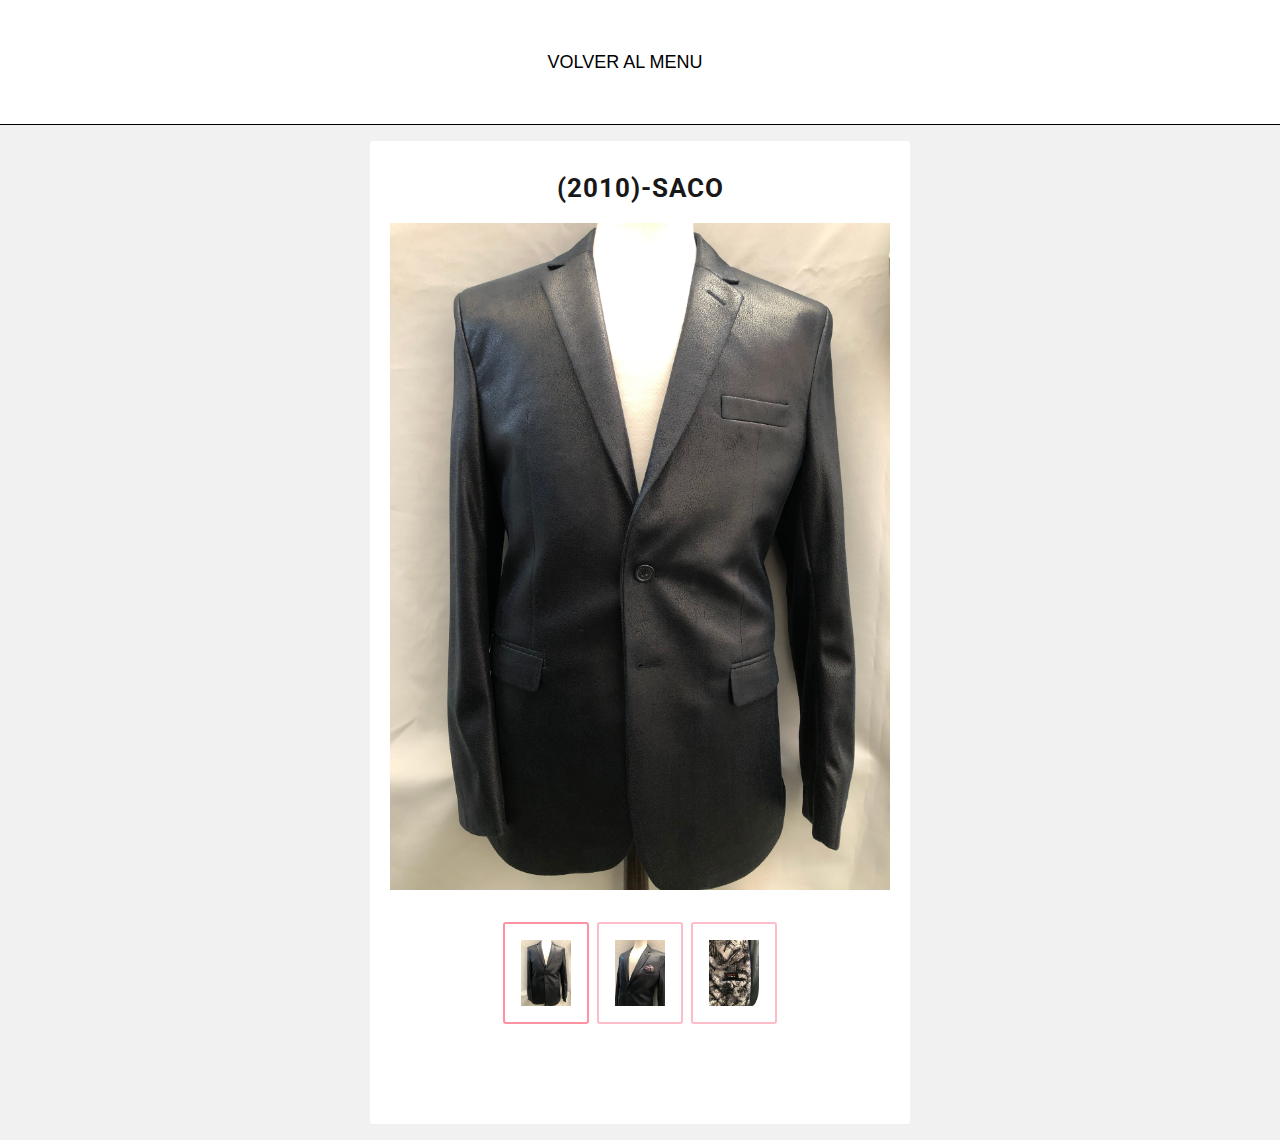
<file: ESTAMPAS GRANDE/2010.html>
<!DOCTYPE html>
<html lang="en">
<head>
    <meta charset="UTF-8">
    <meta http-equiv="X-UA-Compatible" content="IE=edge">
    <meta name="viewport" content="width=device-width, initial-scale=1.0">
    <title>(2010)-SACO</title>
    <link rel = "stylesheet" href = "../Css/style2.css">
    <link rel="stylesheet" href="https://cdnjs.cloudflare.com/ajax/libs/font-awesome/5.15.4/css/all.min.css" integrity="sha512-1ycn6IcaQQ40/MKBW2W4Rhis/DbILU74C1vSrLJxCq57o941Ym01SwNsOMqvEBFlcgUa6xLiPY/NS5R+E6ztJQ==" crossorigin="anonymous" referrerpolicy="no-referrer" />
</head>
<body>
    <header>
        <nav class="menu2">
          <ul class="menu_items"id="otroModo">
              <li><a href="../index.html">VOLVER AL MENU</a></li>
          </ul>
          <span class="btn_menu"onclick="showmenu()">
              <i class="fa fa-bars"></i>
          </span>
        </nav>
      </header>
    <div class = "main-wrapper">
        <div class = "container">
            <div class = "product-div">
                <span class = "product-name">(2010)-SACO</span>
                <div class = "product-div-left">
                    <div class = "img-container">
                        <div class="wrapper">
                            <div class="block">
                                <img src="../Picture/ESTAMPA/28.jpg"alt="Image To Zoom" class="block__pic" data-title="(2010)-SACO" data-help="" alt = "watch">
                            </div>
                        </div>
                    </div>
                    <div class = "hover-container">
                        <div><img src = "../Picture/ESTAMPA/28.jpg"></div>
                        <div><img src = "../Picture/ESTAMPA/29.jpg"></div>
                        <div><img src = "../Picture/ESTAMPA/30.jpg"></div>
                    </div>
                </div>
                <div class = "product-div-right">
                    <!--
                    <span class = "product-name">(5021) ROCHAS - MANGA CORTA</span>
                    <span class = "product-price">$ ---</span>
                    <div class = "product-rating">
                        <span><i class = "fas fa-star"></i></span>
                        <span><i class = "fas fa-star"></i></span>
                        <span><i class = "fas fa-star"></i></span>
                        <span><i class = "fas fa-star"></i></span>
                        <span><i class = "fas fa-star-half-alt"></i></span>
                        <span>(350 ratings)</span>
                    </div>
                    <p class = "product-description">Lorem ipsum dolor, sit amet consectetur adipisicing elit. Vitae animi ad minima veritatis dolore. Architecto facere dignissimos voluptate fugit ratione molestias quis quidem exercitationem voluptas.</p>
                    <div class = "btn-groups">
                        <button type = "button" class = "add-cart-btn"><i class = "fas fa-shopping-cart"></i>add to cart</button>
                        <button type = "button" class = "buy-now-btn"><i class = "fas fa-wallet"></i>buy now</button>
                    </div>
                    -->
                </div>
            </div>
        </div>
    </div>

    <script src="https://code.jquery.com/jquery-3.4.0.min.js" integrity="sha384-JUMjoW8OzDJw4oFpWIB2Bu/c6768ObEthBMVSiIx4ruBIEdyNSUQAjJNFqT5pnJ6" crossorigin="anonymous"></script>
    <script src="../assets/zoomsl.js"></script>
    <script src="../assets/script.js"></script>

    <script src = "../script.js"></script>
</body>
</html>
</file>
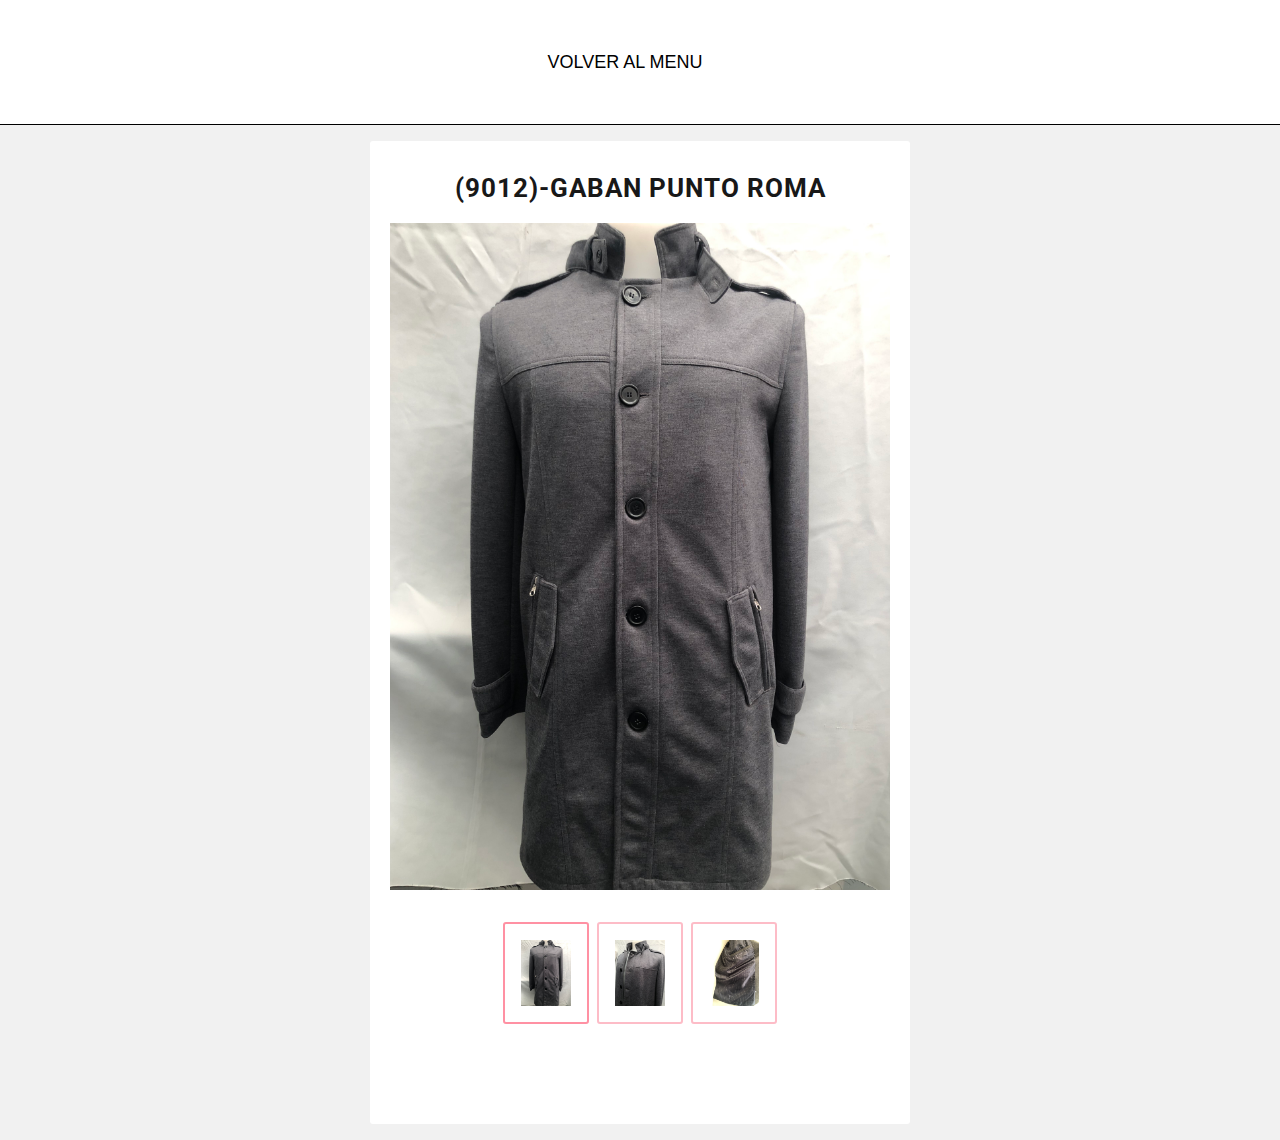
<file: ESTAMPAS GRANDE/9012.html>
<!DOCTYPE html>
<html lang="en">
<head>
    <meta charset="UTF-8">
    <meta http-equiv="X-UA-Compatible" content="IE=edge">
    <meta name="viewport" content="width=device-width, initial-scale=1.0">
    <title>(9012)-GABAN PUNTO ROMA</title>
    <link rel = "stylesheet" href = "../Css/style2.css">
    <link rel="stylesheet" href="https://cdnjs.cloudflare.com/ajax/libs/font-awesome/5.15.4/css/all.min.css" integrity="sha512-1ycn6IcaQQ40/MKBW2W4Rhis/DbILU74C1vSrLJxCq57o941Ym01SwNsOMqvEBFlcgUa6xLiPY/NS5R+E6ztJQ==" crossorigin="anonymous" referrerpolicy="no-referrer" />
</head>
<body>
    <header>
        <nav class="menu2">
          <ul class="menu_items"id="otroModo">
              <li><a href="../index.html">VOLVER AL MENU</a></li>
          </ul>
          <span class="btn_menu"onclick="showmenu()">
              <i class="fa fa-bars"></i>
          </span>
        </nav>
      </header>
    <div class = "main-wrapper">
        <div class = "container">
            <div class = "product-div">
                <span class = "product-name">(9012)-GABAN PUNTO ROMA</span>
                <div class = "product-div-left">
                    <div class = "img-container">
                        <div class="wrapper">
                            <div class="block">
                                <img src="../Picture/ESTAMPA/16.jpg"alt="Image To Zoom" class="block__pic" data-title="(9012)-GABAN PUNTO ROMA" data-help="" alt = "watch">
                            </div>
                        </div>
                    </div>
                    <div class = "hover-container">
                        <div><img src = "../Picture/ESTAMPA/16.jpg"></div>
                        <div><img src = "../Picture/ESTAMPA/17.jpg"></div>
                        <div><img src = "../Picture/ESTAMPA/18.jpg"></div>
                    </div>
                </div>
                <div class = "product-div-right">
                    <!--
                    <span class = "product-name">(5021) ROCHAS - MANGA CORTA</span>
                    <span class = "product-price">$ ---</span>
                    <div class = "product-rating">
                        <span><i class = "fas fa-star"></i></span>
                        <span><i class = "fas fa-star"></i></span>
                        <span><i class = "fas fa-star"></i></span>
                        <span><i class = "fas fa-star"></i></span>
                        <span><i class = "fas fa-star-half-alt"></i></span>
                        <span>(350 ratings)</span>
                    </div>
                    <p class = "product-description">Lorem ipsum dolor, sit amet consectetur adipisicing elit. Vitae animi ad minima veritatis dolore. Architecto facere dignissimos voluptate fugit ratione molestias quis quidem exercitationem voluptas.</p>
                    <div class = "btn-groups">
                        <button type = "button" class = "add-cart-btn"><i class = "fas fa-shopping-cart"></i>add to cart</button>
                        <button type = "button" class = "buy-now-btn"><i class = "fas fa-wallet"></i>buy now</button>
                    </div>
                    -->
                </div>
            </div>
        </div>
    </div>

    <script src="https://code.jquery.com/jquery-3.4.0.min.js" integrity="sha384-JUMjoW8OzDJw4oFpWIB2Bu/c6768ObEthBMVSiIx4ruBIEdyNSUQAjJNFqT5pnJ6" crossorigin="anonymous"></script>
    <script src="../assets/zoomsl.js"></script>
    <script src="../assets/script.js"></script>

    <script src = "../script.js"></script>
</body>
</html>
</file>
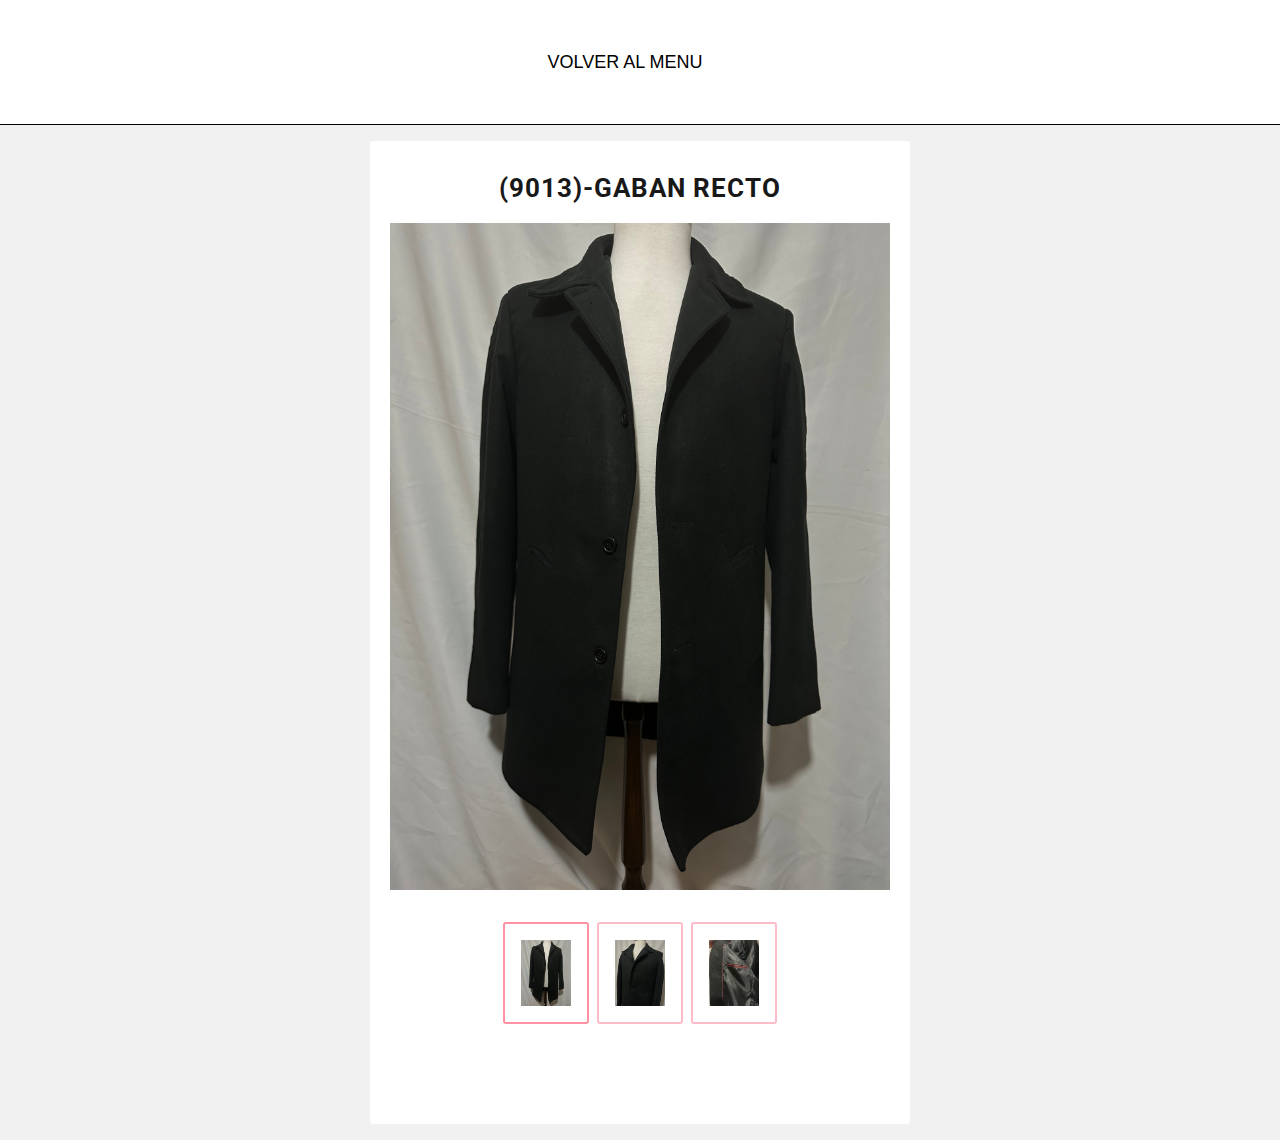
<file: ESTAMPAS GRANDE/9013.html>
<!DOCTYPE html>
<html lang="en">
<head>
    <meta charset="UTF-8">
    <meta http-equiv="X-UA-Compatible" content="IE=edge">
    <meta name="viewport" content="width=device-width, initial-scale=1.0">
    <title>(9013)-GABAN RECTO</title>
    <link rel = "stylesheet" href = "../Css/style2.css">
    <link rel="stylesheet" href="https://cdnjs.cloudflare.com/ajax/libs/font-awesome/5.15.4/css/all.min.css" integrity="sha512-1ycn6IcaQQ40/MKBW2W4Rhis/DbILU74C1vSrLJxCq57o941Ym01SwNsOMqvEBFlcgUa6xLiPY/NS5R+E6ztJQ==" crossorigin="anonymous" referrerpolicy="no-referrer" />
</head>
<body>
    <header>
        <nav class="menu2">
          <ul class="menu_items"id="otroModo">
              <li><a href="../index.html">VOLVER AL MENU</a></li>
          </ul>
          <span class="btn_menu"onclick="showmenu()">
              <i class="fa fa-bars"></i>
          </span>
        </nav>
      </header>
    <div class = "main-wrapper">
        <div class = "container">
            <div class = "product-div">
                <span class = "product-name">(9013)-GABAN RECTO</span>
                <div class = "product-div-left">
                    <div class = "img-container">
                        <div class="wrapper">
                            <div class="block">
                                <img src="../Picture/ESTAMPA/34.jpg"alt="Image To Zoom" class="block__pic" data-title="(9013)-GABAN RECTO" data-help="" alt = "watch">
                            </div>
                        </div>
                    </div>
                    <div class = "hover-container">
                        <div><img src = "../Picture/ESTAMPA/34.jpg"></div>
                        <div><img src = "../Picture/ESTAMPA/35.jpg"></div>
                        <div><img src = "../Picture/ESTAMPA/36.jpg"></div>
                    </div>
                </div>
                <div class = "product-div-right">
                    <!--
                    <span class = "product-name">(5021) ROCHAS - MANGA CORTA</span>
                    <span class = "product-price">$ ---</span>
                    <div class = "product-rating">
                        <span><i class = "fas fa-star"></i></span>
                        <span><i class = "fas fa-star"></i></span>
                        <span><i class = "fas fa-star"></i></span>
                        <span><i class = "fas fa-star"></i></span>
                        <span><i class = "fas fa-star-half-alt"></i></span>
                        <span>(350 ratings)</span>
                    </div>
                    <p class = "product-description">Lorem ipsum dolor, sit amet consectetur adipisicing elit. Vitae animi ad minima veritatis dolore. Architecto facere dignissimos voluptate fugit ratione molestias quis quidem exercitationem voluptas.</p>
                    <div class = "btn-groups">
                        <button type = "button" class = "add-cart-btn"><i class = "fas fa-shopping-cart"></i>add to cart</button>
                        <button type = "button" class = "buy-now-btn"><i class = "fas fa-wallet"></i>buy now</button>
                    </div>
                    -->
                </div>
            </div>
        </div>
    </div>

    <script src="https://code.jquery.com/jquery-3.4.0.min.js" integrity="sha384-JUMjoW8OzDJw4oFpWIB2Bu/c6768ObEthBMVSiIx4ruBIEdyNSUQAjJNFqT5pnJ6" crossorigin="anonymous"></script>
    <script src="../assets/zoomsl.js"></script>
    <script src="../assets/script.js"></script>

    <script src = "../script.js"></script>
</body>
</html>
</file>
<file: Css/style2.css>
@import url('https://fonts.googleapis.com/css2?family=Roboto:wght@300;400;500;700;900&display=swap');

*{
    padding: 0;
    margin: 0;
    box-sizing: border-box;
}

.menu2{
    font-family: helvetica, arial, sans-serif;
    background-color: #fff;
    height: 125px;
    width: 100vw;
    display: flex;
    justify-content: center;
    align-items: center;
    text-align: center;
    border-bottom: 1px solid rgb(0, 0, 0);
    box-shadow: 5px 0 10px rgba(0,0,0,0.6);
}
#estampa{
    padding-top:150px;
}
#fantasia{
    padding-top:150px;
}
#corta{
    padding-top:150px;
}
.logo{
    padding: 0  80px;
    position: relative;
}
.logo img{
    width: 250px;
    padding-left: 35px;
    padding-top: 5px;
}
.menu_items {
    display: flex;
    list-style: none;
    margin-right: 30px;
    position: relative;
}
.menu_items li{
    border-radius: 3px;
    margin: 0 5px;
}
.menu_items li a{
    padding: 7px 13px;
    text-decoration: none;
    font-size: 18px;
    display: block;
    text-transform: uppercase;
    color: black;
}
.menu_items li:hover, li.active{
    background-color: rgb(173, 1, 1);
    transition: .4s;
    
}
.btn_menu{
    margin-right: 30px;
    font-size: 25px;
    color: black;
    cursor: pointer;
    display: none;
}
ul.show{
    top: 125px;
}

html, body{
    font-family: 'Roboto', sans-serif;
}

img{
    width: 100%;
    display: block;
}
.main-wrapper{
    min-height: 100vh;
    background-color: #f1f1f1;
    display: flex;
    align-items: center;
    justify-content: center;
}
.container{
    max-width: 1200px;
    padding: 0 1rem;
    margin: 0 auto;
}
.product-div{
    text-align: center;
    margin: 1rem 0;
    padding: 2rem 0;
    grid-template-columns: repeat(1, 1fr);
    background-color: #fff;
    border-radius: 3px;
    column-gap: 10px;
}
.product-div-left{
    padding: 20px;
}
.product-div-right{
    padding: 20px;
}
.img-container img{
    width: 500px;
    margin: 0 auto;
}
.hover-container{
    display: flex;
    flex-wrap: wrap;
    align-items: center;
    justify-content: center;
    margin-top: 32px;
}
.hover-container div{
    border: 2px solid rgba(252, 160, 175, 0.7);
    padding: 1rem;
    border-radius: 3px;
    margin: 0 4px 8px 4px;
    display: flex;
    align-items: center;
    justify-content: center;
}
.active{
    border-color: rgb(255, 145, 163)!important;
}
.hover-container div:hover{
    border-color: rgb(255, 145, 163);
}
.hover-container div img{
    width: 50px;
    cursor: pointer;
}
.product-div-right span{
    display: block;
}
.product-name{
    font-size: 26px;
    margin-bottom: 22px;
    font-weight: 700;
    letter-spacing: 1px;
    opacity: 0.9;
}
.product-price{
    font-weight: 700;
    font-size: 24px;
    opacity: 0.9;
    font-weight: 500;
}
.product-rating{
    display: flex;
    align-items: center;
    margin-top: 12px;
}
.product-rating span{
    margin-right: 6px;
}
.product-description{
    font-weight: 18px;
    line-height: 1.6;
    font-weight: 300;
    opacity: 0.9;
    margin-top: 22px;
}
.btn-groups{
    margin-top: 22px;
}
.btn-groups button{
    display: inline-block;
    font-size: 16px;
    font-family: inherit;
    text-transform: uppercase;
    padding: 15px 16px;
    color: #fff;
    cursor: pointer;
    transition: all 0.3s ease;
}
.btn-groups button .fas{
    margin-right: 8px;
}
.add-cart-btn{
    background-color: #FF9F00;
    border: 2px solid #FF9F00;
    margin-right: 8px;
}
.add-cart-btn:hover{
    background-color: #fff;
    color: #FF9F00;
}
.buy-now-btn{
    background-color: #000;
    border: 2px solid #000;
}
.buy-now-btn:hover{
    background-color: #fff;
    color: #000;
}

@media screen and (max-width: 992px){
    .product-div{
        grid-template-columns: 100%;
    }
    .product-div-right{
        text-align: center;
    }
    .product-rating{
        justify-content: center;
    }
    .product-description{
        max-width: 400px;
        margin-right: auto;
        margin-left: auto;
    }
    .block img{
        width: 350px;
    }
    .container{
        padding: 0px;
    }
}

@media screen and (max-width: 400px){
    .btn-groups button{
        width: 100%;
        margin-bottom: 10px;
    }
}
</file>
